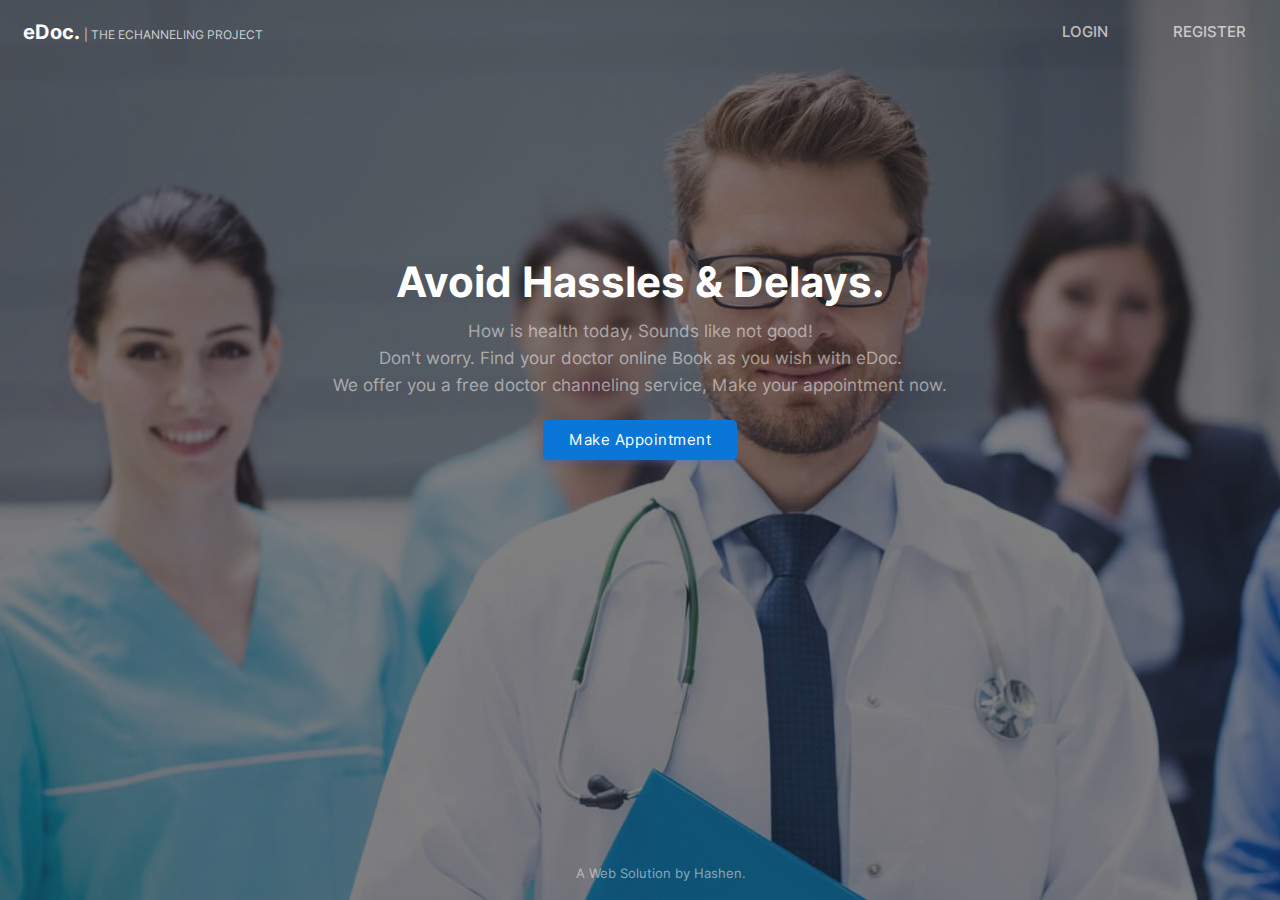
<file: index.html>
<!DOCTYPE html>
<html lang="en">
<head>
    <meta charset="UTF-8">
    <meta http-equiv="X-UA-Compatible" content="IE=edge">
    <meta name="viewport" content="width=device-width, initial-scale=1.0">
    <link rel="stylesheet" href="css/animations.css">  
    <link rel="stylesheet" href="css/main.css">  
    <link rel="stylesheet" href="css/index.css">
    <title>eDoc</title>
    <style>
        table{
            animation: transitionIn-Y-bottom 0.5s;
        }
    </style>
        
</head>
<body>
    
    <div class="full-height">
        <center>
        <table border="0">
            <tr>
                <td width="80%">
                    <font class="edoc-logo">eDoc. </font>
                    <font class="edoc-logo-sub">| THE ECHANNELING PROJECT</font>
                </td>
                <td width="10%">
                   <a href="login.php"  class="non-style-link"><p class="nav-item">LOGIN</p></a>
                </td>
                <td  width="10%">
                    <a href="signup.php" class="non-style-link"><p class="nav-item" style="padding-right: 10px;">REGISTER</p></a>
                </td>
            </tr>
            
            <tr>
                <td  colspan="3">
                    <p class="heading-text">Avoid Hassles & Delays.</p>

                </td>
            </tr>
            <tr>
                <td  colspan="3">
                    <p class="sub-text2">How is health today, Sounds like not good!<br>Don't worry. Find your doctor online Book as you wish with eDoc. <br>
                    We offer you a free doctor channeling service, Make your appointment now.</p>
                </td>
            </tr>
            <tr>
                
                <td colspan="3">
                    <center>
                    <a href="login.php" >
                        <input type="button" value="Make Appointment" class="login-btn btn-primary btn" style="padding-left: 25px;padding-right: 25px;padding-top: 10px;padding-bottom: 10px;">
                    </a>
                </center>
                </td>
                
            </tr>
            <tr>
                <td colspan="3">
                   
                </td>
            </tr>
        </table>
        <p class="sub-text2 footer-hashen">A Web Solution by Hashen.</p>
    </center>
    
    </div>
</body>
</html>
</file>
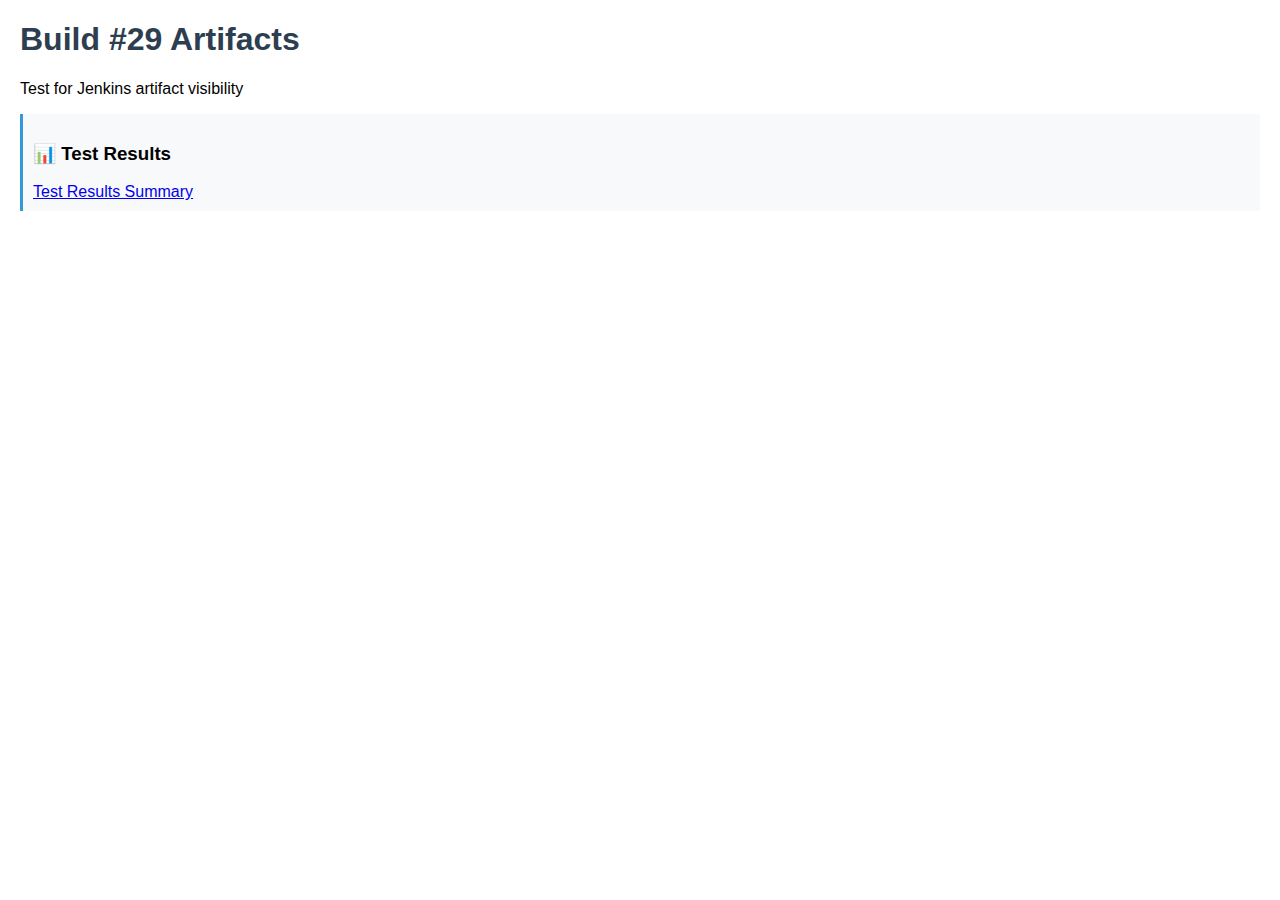
<file: artifact-index.html>
<!DOCTYPE html>
<html>
<head>
    <title>Build #29 Artifacts</title>
    <style>
        body { font-family: Arial, sans-serif; margin: 20px; }
        h1 { color: #2c3e50; }
        .artifact { padding: 10px; margin: 10px 0; border-left: 3px solid #3498db; background: #f8f9fa; }
    </style>
</head>
<body>
    <h1>Build #29 Artifacts</h1>
    <p>Test for Jenkins artifact visibility</p>
    
    <div class="artifact">
        <h3>📊 Test Results</h3>
        <a href="test-results.md">Test Results Summary</a>
    </div>
</body>
</html>
</file>
<file: css/animations.css>
/*These transition are from youtube*/

@keyframes transitionIn-X{
    from {
            opacity: 0;
            transform: translateX(-10px);

    }

    to {
            opacity: 1;
            transform: translateX(0);
    }
}
    


@keyframes transitionIn-Y-over{
    from {
            opacity: 0;
            transform: translateY(-10px);

    }

    to {
            opacity: 1;
            transform: translateY(0);
    }
}
    
@keyframes transitionIn-Y-bottom{
    from {
            opacity: 0;
            transform: translateY(30px);

    }

    to {
            opacity: 1;
            transform: translateY(0);
    }
}
    

/* Transition end */
</file>
<file: css/main.css>
@import url('font-inter.css');
:root {
  --primarycolor: #0A76D8;
  --primarycolorhover: #006dd3;
  --btnice:#D8EBFA;
  --btnnicetext:#1b62b3;
}

body{
    margin: 0;
    padding: 0;
    border-spacing: 0;
    font-family: 'Inter', sans-serif;
    
}

*, ::after, ::before{
    box-sizing: border-box;
}


/*------custom-scroll-bar - from w3schools.com------------------*/
/* width */
::-webkit-scrollbar {
    width: 5px;
  }
  
  /* Track */
  ::-webkit-scrollbar-track {
    background: #f1f1f1; 
  }
   
  /* Handle */
  ::-webkit-scrollbar-thumb {
    background: #888; 
    border-radius: 12px;
  }
  
  /* Handle on hover */
  ::-webkit-scrollbar-thumb:hover {
    background: #555; 
  }





.input-text{
    border-radius: 4px;
    border: 0.5px solid rgb(226, 226, 226);
    padding: 10px;
    width: 92%;
    transition: 0.2s;
    outline: none;
}

.input-text{
    border: 1px solid #e9ecef;
    font-size: 14px;
    line-height: 26px;
    background-color: #fff;
    display: block;
    width: 100%;
    padding: .375rem .75rem;
    font-weight: 300;
    line-height: 1.5;
    color: #212529;
    background-color: #fff;
    background-clip: padding-box;
    -webkit-appearance: none;
    -moz-appearance: none;
    appearance: none;
    border-radius: .25rem;
    transition: border-color .15s ease-in-out,box-shadow .15s ease-in-out;
}

.input-text:hover{
    background-color: rgb(250, 250, 250);
    transition: 0.2s;
    outline: none;
}

.input-text:focus{
    border: 1px solid rgb(10,118,216);
    transition: 0.2s;
}

.input-text::placeholder{
    font-family: 'Inter', sans-serif;
}



/* -----------Buttons---------------*/
.btn{
    cursor: pointer;
    padding: 8px 20px;
    outline: none;
    text-decoration: none;
    font-size: 15px;
    letter-spacing: 0.5px;
    transition: all 0.3s;
    border-radius: 5px;
    font-family: 'Inter', sans-serif;
}


.btn:hover{
    background-color: var(--primarycolorhover);
    box-shadow: none;
    transition: all 0.5s;
    font-family: 'Inter', sans-serif;

}


.btn-primary{
    background-color: var(--primarycolor) ;
    border: 1px solid var(--primarycolor) ;
    color: #fff ;
    box-shadow: 0 3px 5px 0 rgba(57,108,240,0.3);
}

.btn-primary-soft{
    background-color: #D8EBFA ;
    /*border: 1px solid rgba(57,108,240,0.1) ;*/    color: #1969AA;
    font-weight: 500;
    font-size: 16px;
    border: none;
    /*box-shadow: 0 3px 5px 0 rgba(57,108,240,0.3)*/
}


.btn-primary-soft:hover{
    background-color: var(--primarycolor) ;
    /*border: 1px solid rgba(57,108,240,0.1) ;*/
    color: #fff ;
    box-shadow: 0 3px 5px 0 rgba(57,108,240,0.3);
}


.btn-in-text{
    font-size: 15px;
    letter-spacing: 0.5px;
}

.non-style-link:link, .non-style-link:visited, .non-style-link:hover, .non-style-link:active{
    text-decoration: none;
    color: rgb(43, 43, 43);
}




.btn-label{
    margin-left: 10px;
    padding: 12px 12px;
    outline: none;
    text-decoration: none;
    font-size: 15px;
    letter-spacing: 0.5px;
    transition: all 0.3s;
    border-radius: 5px;
    background-color: #f0f0f073;
    border: 1px solid rgba(57,108,240,0.1) ;
    font-family: 'Inter', sans-serif;
}


.sub-table{
    border: 1px solid #ebebeb;
    border-radius: 8px;
    
}

.filter-container{
  width: 92.5%;
  border: 1px solid #ebebeb;
  border-radius: 8px;
  margin-bottom: 20px;
  border-spacing: 0;
  padding: 0;
}

.filter-container-items{
  margin-top: 7.5px;
  margin-left: 20px;


}
.table-headin{
    font-size: 16px;
    font-weight: 500;
    padding: 10px;
    border-bottom: 3px solid var(--primarycolor);
}

.abc{
  width: 100%;
  height: 550px;
  overflow: auto;
}





        
.overlay {
    position: fixed;
    top: 0;
    bottom: 0;
    left: 0;
    right: 0;
    background: rgba(0, 0, 0, 0.7);
    transition: opacity 500ms;
    opacity: 1;
  }
  .overlay:target {
    visibility: visible;
    opacity: 1;
    
  }
  
  .popup {
    margin: 70px auto;
    padding: 20px;
    background: #fff;
    border-radius: 5px;
    width: 50%;
    position: relative;
    transition: all 5s ease-in-out;
  }
  
  .popup h2 {
    margin-top: 0;
    color: #333;
  }
  .popup .close {
    position: absolute;
    top: 20px;
    right: 30px;
    transition: all 200ms;
    font-size: 30px;
    font-weight: bold;
    text-decoration: none;
    color: #333;
  }
  .popup .close:hover {
    color: var(--primarycolorhover);
  }
  .popup .content {
    max-height: 30%;
    overflow: auto;
  }
  
  @media screen and (max-width: 700px){
    .box{
      width: 70%;
    }
    .popup{
      width: 70%;
    }
  }


input[type=search] {
    background-image: url('../img/search.svg');
    background-position: 10px 50%;
    background-repeat: no-repeat;
    transition: 0.5s;
    padding: 8px 20px 8px 40px;
}

input[type=search]:focus {
    transition: 0.5s;
}

.box {
  width: 120px;
  height: 30px;
  border: 1px solid #e9ecef;
  font-size: 14px;
  color: #212529;
  background-color: #fff;
  line-height: 26px;
  font-weight: 300;
  border-radius: .25rem;
  padding: .375rem .75rem;
  line-height: 1.5;
  width: 100%;
  background-clip: padding-box;
  transition: border-color .15s ease-in-out,box-shadow .15s ease-in-out;
}



.btn-primary-gray{
  background-color: #fff;
  border: 2px solid #c9cbce9f;
  color: #212529d0;
  box-shadow: 0 3px 5px 0 rgba(95, 95, 97, 0.3);
}



.btn-primary-gray:hover{
  background-color: #5185ffa9;
  box-shadow: 0 3px 5px 0 rgba(95, 95, 97, 0.3);
}



.button-icon{
  
  background-position: 10px 50%;
  background-repeat: no-repeat;
  transition: 0.5s;
  padding: 8px 20px 8px 40px;
}



.menu-btn{
  padding:6px;
  color: #3b3b3b;
  background-position: 30% 50%;
  background-repeat: no-repeat;
  transition: 0.5s;
  
}

.menu-text{
  padding-left: 40%;
  font-weight: 500;
  font-size: 16px;
  
}


.menu-active{
  color: var(--primarycolor);
  border-right: 7px solid var(--primarycolor);
  background-color: var();
}

.menu-btn:hover{
  background-color: var(--btnice);
  color: var(--primarycolor);
}

.non-style-link-menu:link, .non-style-link-menu:visited,  .non-style-link-menu:active{
  text-decoration: none;
  color: #3b3b3b;
}
.non-style-link-menu:hover{
  text-decoration: none;
  color: var(--primarycolor);
}

.non-style-link-menu-active:link, .non-style-link-menu-active:visited,  .non-style-link-menu-active:active{
  text-decoration: none;
  color: var(--primarycolor);
}



.menu-icon-dashbord{
  background-image: url('../img/icons/dashboard.svg');
}


.menu-icon-doctor{
  background-image: url('../img/icons/doctors.svg');
}
.menu-icon-schedule{
  background-image: url('../img/icons/schedule.svg');
}
.menu-icon-appoinment{
  background-image: url('../img/icons/book.svg');
}
.menu-icon-patient{
  background-image: url('../img/icons/patients.svg');
}
.menu-icon-settings{
  background-image: url('../img/icons/settings.svg');
}

.menu-icon-session{
  background-image: url('../img/icons/session.svg');
}
.menu-icon-home{
  background-image: url('../img/icons/home.svg');
}



.menu-icon-dashbord:hover,.menu-icon-dashbord-active{
  color: var(--primarycolor);

  background-image: url('../img/icons/dashboard-hover.svg');
}


.menu-icon-doctor:hover,.menu-icon-doctor-active{
  color: var(--primarycolor);
  background-image: url('../img/icons/doctors-hover.svg');
}
.menu-icon-schedule:hover,.menu-icon-schedule-active{
  color: var(--primarycolor);
  
  background-image: url('../img/icons/schedule-hover.svg');
}
.menu-icon-appoinment:hover,.menu-icon-appoinment-active{
  color: var(--primarycolor);
  
  background-image: url('../img/icons/book-hover.svg');
}
.menu-icon-patient:hover,.menu-icon-patient-active{
  color: var(--primarycolor);
  
  background-image: url('../img/icons/patients-hover.svg');
}

.menu-icon-settings:hover,.menu-icon-settings-active{
  color: var(--primarycolor);
  
  background-image: url('../img/icons/settings-iceblue.svg');
}

.menu-icon-session:hover,.menu-icon-session-active{
  color: var(--primarycolor);
  
  background-image: url('../img/icons/session-iceblue.svg');
}
.menu-icon-home:hover,.menu-icon-home-active{
  color: var(--primarycolor);
  
  background-image: url('../img/icons/home-iceblue.svg');
}





.btn-icon-back{
  background-image: url('../img/icons/back-iceblue.svg');
  background-position: 18px 50%;
  background-repeat: no-repeat;
  transition: 0.5s;
  padding: 8px 20px 8px 40px;
}

.btn-icon-back:hover{
  background-image: url('../img/icons/back-white.svg');
}


.btn-edit{
  background-image: url('../img/icons/edit-iceblue.svg');
}
.btn-edit:hover{
  background-image: url('../img/icons/edit-white.svg');
}

.btn-view{
  background-image: url('../img/icons/view-iceblue.svg');
}
.btn-view:hover{
  background-image: url('../img/icons/view-white.svg');
}

.btn-delete{
  background-image: url('../img/icons/delete-iceblue.svg');
}
.btn-delete:hover{
  background-image: url('../img/icons/delete-white.svg');
}

.btn-filter{
  background-image: url('../img/icons/filter-iceblue.svg');
  background-position: 15px 50%;
}
.btn-filter:hover{
  background-image: url('../img/icons/filter-white.svg');
}




.dashboard-items{
  
  border: 2px solid #c9cbce9f;
  border-radius: 7px;
  color: var(--primarycolor);
  /*background-color: #d8ebfa25 ;*/
  /*box-shadow: 0 3px 5px 0 rgba(95, 95, 97, 0.3);*/
}


.h1-dashboard{
  margin: 0;
  padding: 0;
  font-size: 25px;
  font-weight: 600;
  line-height: 0;
  padding-top: 20px;
}

.h3-dashboard{
  margin: 0;
  padding: 0;
  font-size: 20px;
  font-weight: 500;
  color: #212529e3;
}

.dashboard-icons{
  background-color: rgba(184, 184, 184, 0.247);
  padding-top: 30px;
  padding-bottom: 30px;
  border-radius: 7px;
  margin-left: 40px;
  margin-right: 0px;
  
}
.dashboard-icons-setting{
  background-color: rgba(184, 184, 184, 0.247);
  padding-top: 30px;
  padding-bottom: 30px;
  border-radius: 7px;
  margin-left: 5px;
  margin-right: 20px;
  
}

.setting-tabs:hover{
  background-color: #d6d6d657;
}


.doctor-header{
  background-image: url(../img/b8.jpg);
  color: rgba(0, 0, 0, 0.87);
  background-size: 100%;
  background-repeat: no-repeat;
  padding: 20px;
  padding-left: 35px;
}

.patient-header{
  background-image: url(../img/b3.jpg);
}

.search-items{
  padding:20px;
  margin:10px;
  width:95%;
  display: flex;
  padding-left:0;
  padding-left: 30px;
  box-sizing: border-box;
  line-height: 1.5;
  box-shadow: 0 3px 5px 0 rgba(95, 95, 97, 0.068);
}


.h1-search{
  margin: 0;
  padding: 0;
  font-size: 23px;
  font-weight: 600;
  padding-top: 20px;
  padding-bottom: 10px;
}

.h3-search{
  margin: 0;
  padding: 0;
  font-size: 15px;
  font-weight: 500;
  color: #212529e3;
  
}

.h4-search{
  margin: 0;
  padding: 0;
  font-size: 13px;
  font-weight: 400;
  color: #212529e3;
}

.btn-book{
  background-image: url('../img/icons/book-balck.svg');
  background-position: 68% 50%;
  background-repeat: no-repeat;
  transition: 0.5s;
}
</file>
<file: css/index.css>
body{
    background-image: url(../img/bg01.jpg);
    background-repeat: no-repeat;
    background-attachment: fixed;
    background-size: cover;
    height: 100%;
}

html, body {
    height: 100%;
    margin: 0;
  }
  
.full-height {
    background: rgba(26, 26, 26, 0.548);
    background-attachment: fixed;
    max-height: 100vh;
    height: 100vh;


}
table{
    width: 100%;
    padding-top: 5px;
    
}
.heading-text{
    color: white;
    font-size: 42px;
    font-weight: 700;
    line-height: 63px;
    margin-top: 15%;
    text-align: center;
    margin-bottom: 0;
}

.sub-text2{
    color: rgba(255, 255, 255, 0.5);
    font-size: 17px;
    line-height: 27px;
    font-weight: 400;
    text-align: center;
    margin-top: 0;
}


.register-btn{
    background-color: rgba(240, 248, 255, 0.589);
    color: #345cc4;
}


.edoc-logo{
    color: white;
    font-weight: bolder;
    font-size: 20px;
    padding-left: 20px;
    animation: transitionIn-Y-over 0.5s;
}

.edoc-logo-sub{
    color: rgba(255, 255, 255, 0.733);
    font-size: 12px;

}


.nav-item{
    color: rgba(255, 255, 255, 0.671);
    text-align: center;
    font-size: 15px;
    font-weight: 500;
    animation: transitionIn-Y-over 0.5s;
}

.nav-item:hover{
    color: #f0f0f0;

}

.footer-hashen{
    position: absolute;
    bottom: 0;
    left: 45%;
    font-size: 13px;
    animation: transitionIn-Y-over 0.5s;
}
</file>
